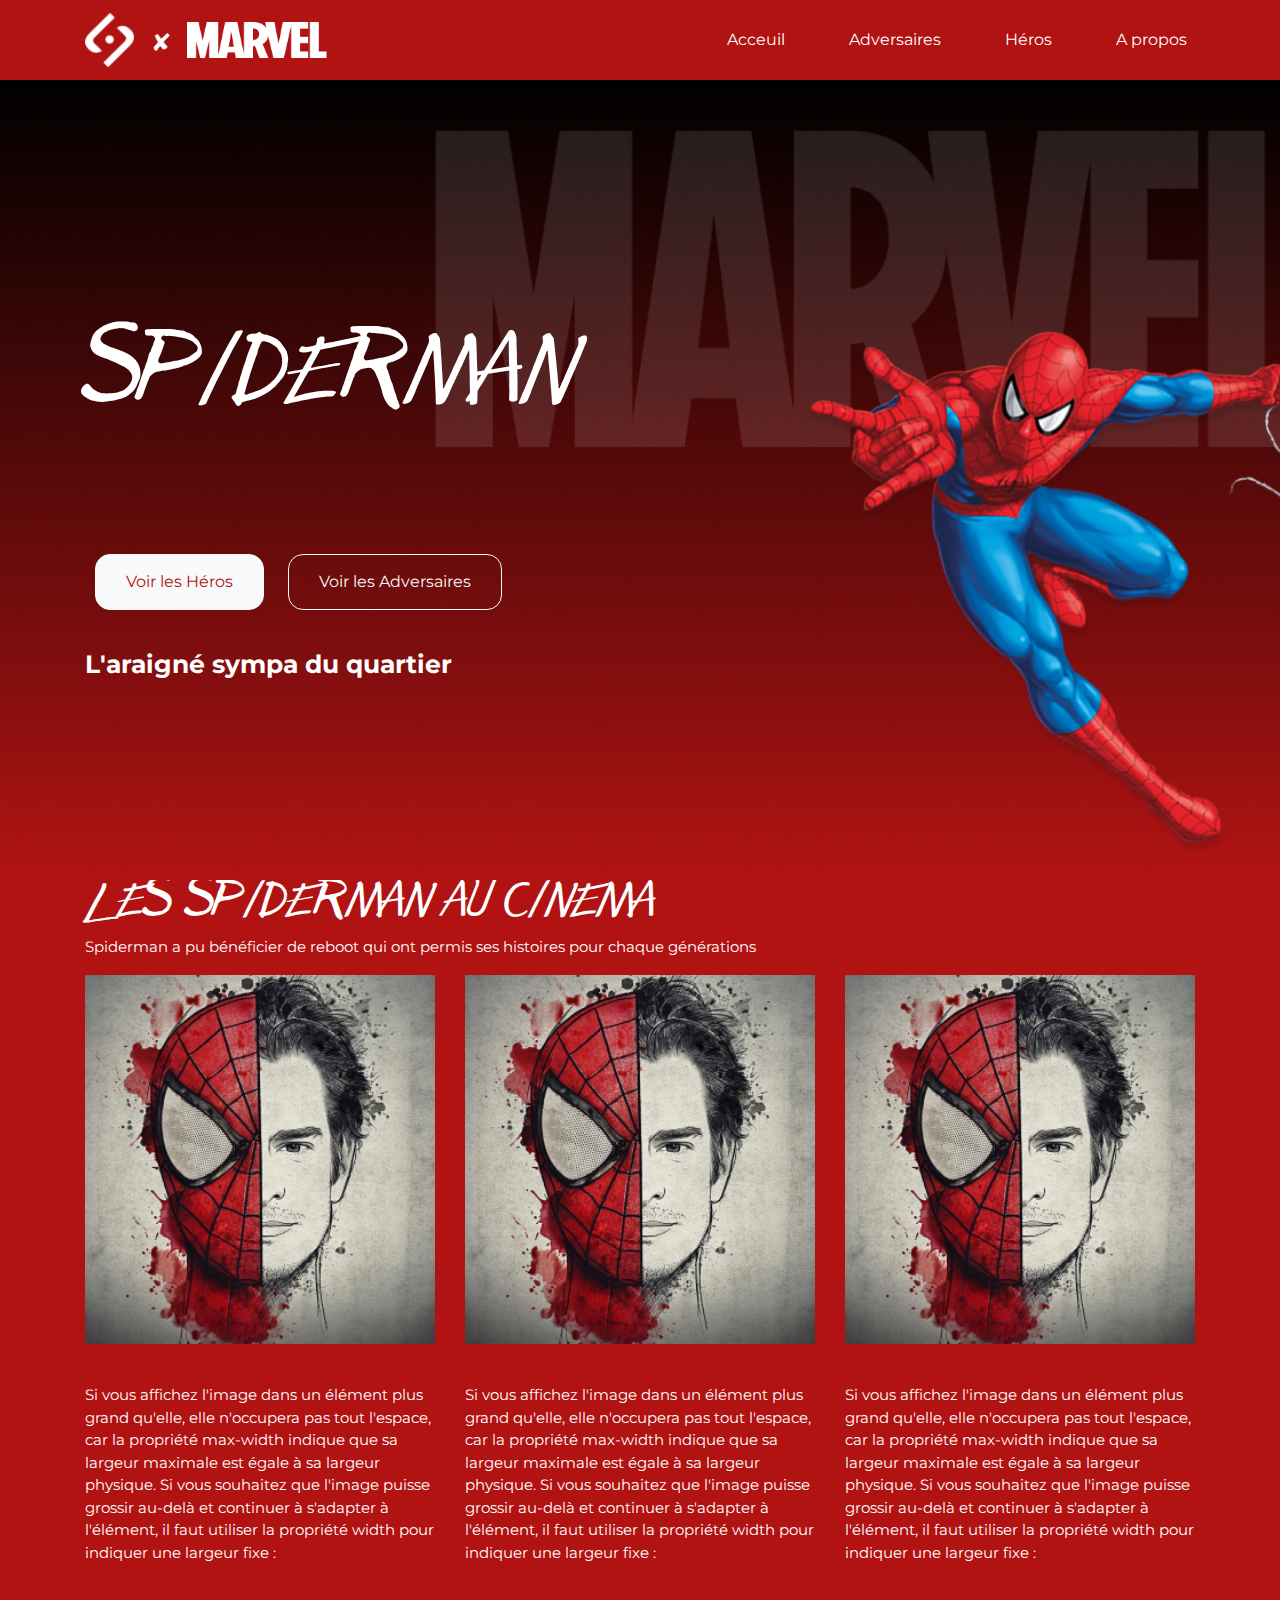
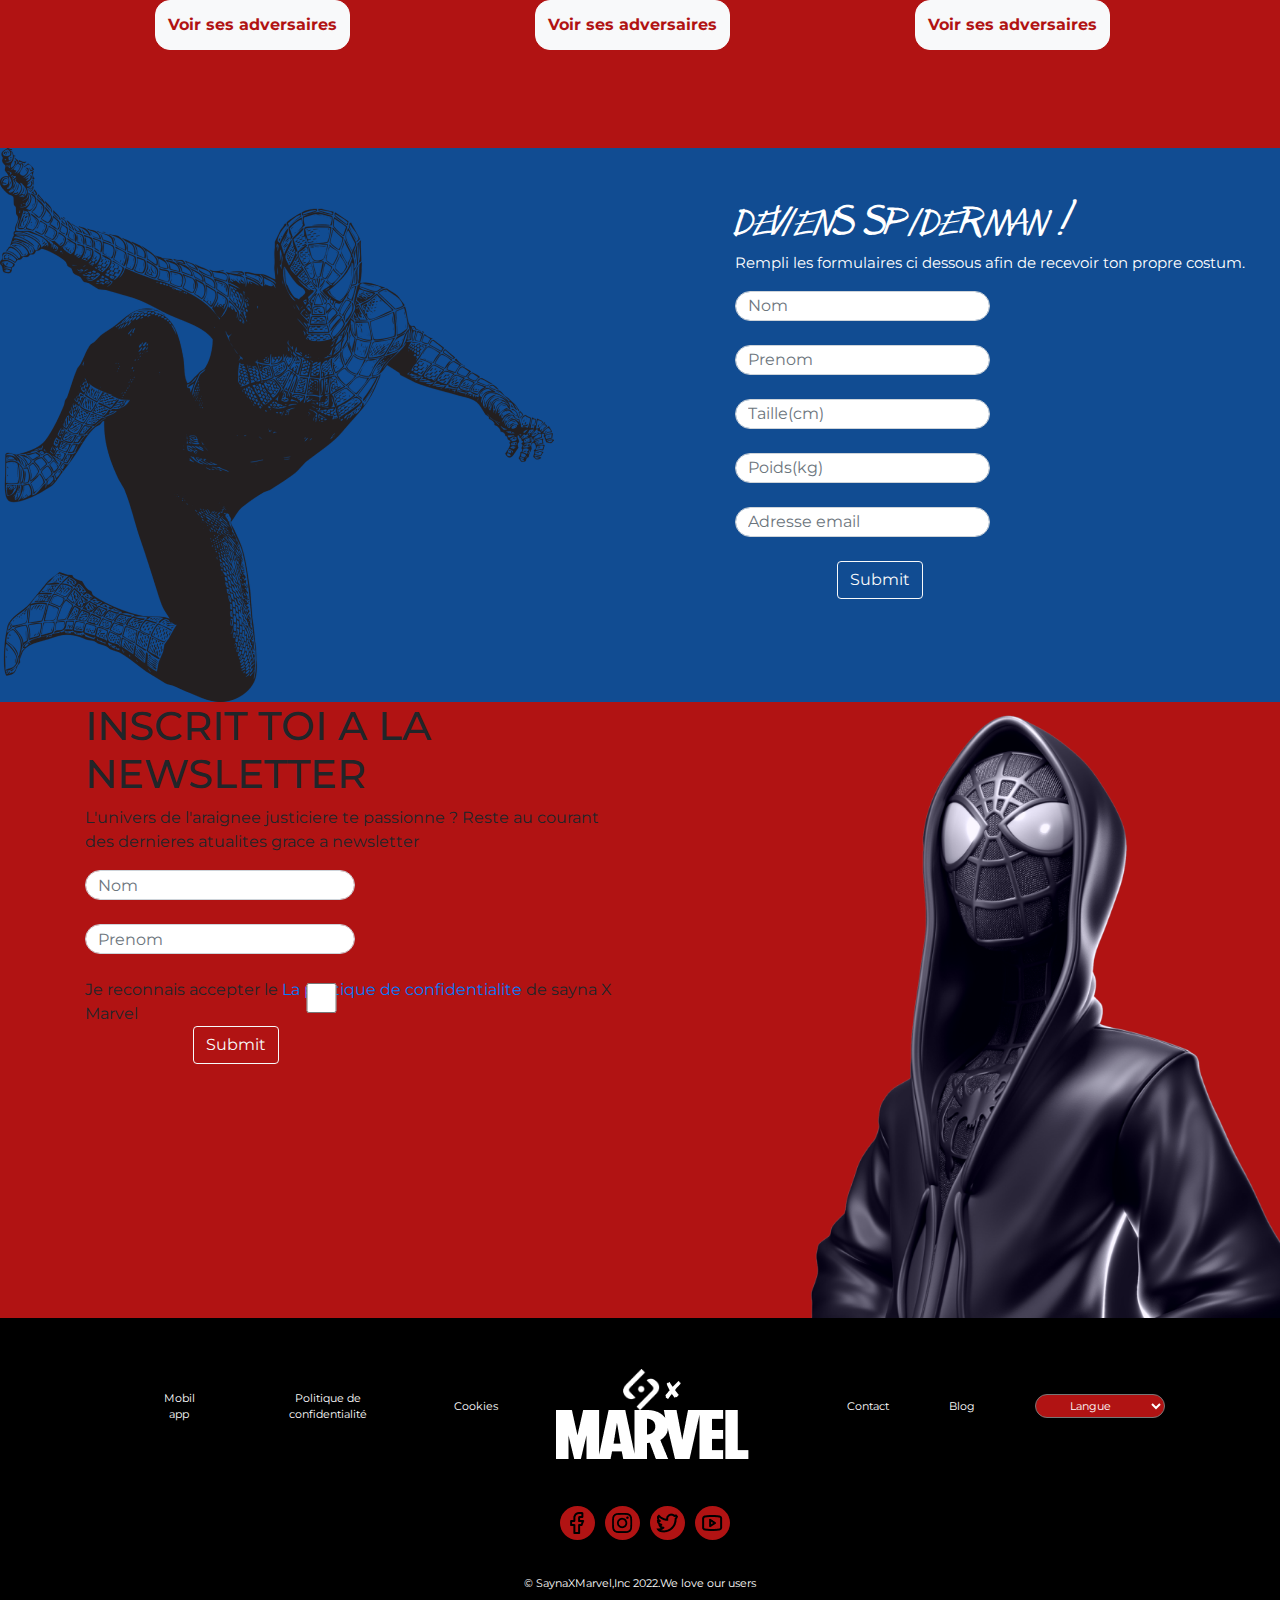
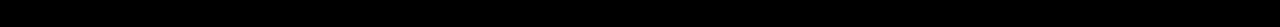
<file: index.html>
<!DOCTYPE html>
<html>
   <head>
      <meta charset="utf-8">
      <title>Exercice 4</title>
      <link rel="stylesheet" href="https://maxcdn.bootstrapcdn.com/bootstrap/4.0.0/css/bootstrap.min.css">
      <link href="Assets/style.css" rel="stylesheet">
   </head>
   <body>
      
      <nav class="navbar navbar-expand-sm">
         <div class="container">
         <a class="navbar-brand" href="#">

            <img src="Assets/Logo/logo1.png" style="width:50px;">

         </a>

         <a class="navbar-brand" href="#">

            <img src="Assets/Logo/logo2.png" style="width:20px;">


         </a>

         <a class="navbar-brand" href="#">

            <img src="Assets/Logo/logo3.png" style="width:140px;">

         </a>
         
         <!-- Right -->
         <ul class="navbar-nav ml-auto text-white ">
           <li class="nav-item">
              <a href="#"class="nav-link fw-bold">Acceuil</a>
           </li>
           <li class="nav-item">
              <a  href="adversaires.html" class="nav-link ml-5">Adversaires</a>
           </li>
           <li class="nav-item">
            <a  href="#" class="nav-link ml-5">Héros</a>
         </li>
         <li class="nav-item">
            <a  href="apropos.html" class="nav-link ml-5">A propos</a>
         </li>
         </ul>
      </div>
      </nav>

     <main>
         <section id="spiderman">
            <div class="container">

               <h1>SPIDERMAN</h1>
               <div class="button1">
               <button type="button" class="btn btn-light mb-3">Voir les Héros</button>
               <button type="button" class="btn btn-outline-light mb-3">Voir les Adversaires</button>
               </div>
               <p class="text-white">L'araigné sympa du quartier</p>


            </div>

         </section>

         <section id="cinema">
            <div class="container">

               <h1>LES SPIDERMAN AU CINEMA</h1>
               <p>Spiderman a pu bénéficier de reboot qui ont permis ses histoires pour chaque générations</p>

               <div class= "row">
                  <div class ="col">
                    <img src="Assets/Illustration/img2.png" alt="img2" style="width:100%; height:auto">
                    <p>Si vous affichez l'image dans un élément plus grand qu'elle, elle n'occupera pas tout l'espace, car la propriété max-width indique que sa largeur maximale est égale à sa largeur physique. Si vous souhaitez que l'image puisse grossir au-delà et continuer à s'adapter à l'élément, il faut utiliser la propriété width pour indiquer une largeur fixe :</p>

                     <button type="button" class="btn btn-light mb-2">Voir ses adversaires</button>

                  </div>

                 <div class ="col">
                    <img src="Assets/Illustration/img2.png" alt="img2" style="width:100%; height:auto">
                    <p>Si vous affichez l'image dans un élément plus grand qu'elle, elle n'occupera pas tout l'espace, car la propriété max-width indique que sa largeur maximale est égale à sa largeur physique. Si vous souhaitez que l'image puisse grossir au-delà et continuer à s'adapter à l'élément, il faut utiliser la propriété width pour indiquer une largeur fixe :</p>
                     <button type="button" class="btn btn-light mb-2">Voir ses adversaires</button>
                  </div>

                 <div class ="col">
                    <img src="Assets/Illustration/img2.png" alt="img2" style="width:100%; height:auto">
                    <p>Si vous affichez l'image dans un élément plus grand qu'elle, elle n'occupera pas tout l'espace, car la propriété max-width indique que sa largeur maximale est égale à sa largeur physique. Si vous souhaitez que l'image puisse grossir au-delà et continuer à s'adapter à l'élément, il faut utiliser la propriété width pour indiquer une largeur fixe :</p>
                     <button type="button" class="btn btn-light mb-2">Voir ses adversaires</button>
                  </div>

               </div>


            </div>

         </section>


         <section id="devenir">

            <div class="contenair">

              <div class="row">

              <div class="col">
                  <img src="Assets/Illustration/img5.png">
              </div>    

           <div class="col2" >

            <h1>DEVIENS SPIDERMAN !</h1>
            <p>Rempli les formulaires ci dessous afin de recevoir ton propre costum.</p>

             <div class="form-group">
                  <input type="text" id = "nom" class="form-control w-50" placeholder="Nom"> <br>
                 <input type="text" id = "prenom" class="form-control w-50" placeholder="Prenom"> <br>
                 <input type="number" id = "taille" class="form-control w-50" placeholder="Taille(cm)"> <br>
                <input type="number" id = "poids" class="form-control w-50" placeholder="Poids(kg)"> <br>
                 <input type="email" id = "email" class="form-control w-50" placeholder="Adresse email"> <br>
                 <button type="submit" class="btn btn-outline-light mb-4">Submit</button>
           </div>

           </div>


           <div>


           </section>

         <section id ="inscire">

                <div class="container">

                  <div class="row">

                    <div class=col>

                      <h1>INSCRIT TOI A LA NEWSLETTER</h1>
                      <p>L'univers de l'araignee justiciere te passionne ? Reste au courant des dernieres
                      atualites grace a newsletter</p>

                       <div class="form-group">
                  <input type="text" id = "nom" class="form-control w-50" placeholder="Nom"> <br>
                 <input type="text" id = "prenom" class="form-control w-50" placeholder="Prenom"> <br>
                 
                   <input class="form-check-input" type="checkbox" id="myCheck">
                  <label class="form-check-label" for="myCheck">
                  Je reconnais accepter le <a href="#">La politique de confidentialite </a> de sayna X Marvel
                  </label>
                  <button type="submit" class="btn btn-outline-light mb-4">Submit</button>
                        </div>

                    </div>

                     <div class=col>
                     <img src="Assets/Illustration/img6.png" alt="img6" style="width:143%;">

                     </div>





                  </div>




                </div>

         </section>
</main>

<footer>

   

      <div class="container">
         <div class="navigation-footer">
            <ul class="list1">
               <li><a href="#">Mobil app</a></li>
               <li><a href="#">Politique de confidentialité</a></li>
               <li><a href="#">Cookies</a></li>
            </ul>

         
         <div class="brand">
            <a href="#">
               <img src="Assets/Logo/logo1.png" width="15%" alt="">
               <img src="Assets/Logo/logo2.png" alt="15%">
               <img src="Assets/Logo/logo3.png" alt="10%">

            </a>

         </div>

         <ul class="list2">
            <li><a href="#">Contact</a></li>
            <li><a href="#">Blog</a></li>
            <li>
               <select class="form-select"> 
                  <option selected="">Langue</option>
                  <option value="MAlagasy">MAlagasy</option>
                  <option value="Anglais">Anglais</option>
                  <option value="Francais">Francais</option>

               </select>

            </li>
         </ul>

      </div>

         <div class="media">
            <img src="Assets/Logo/logof.png" alt="">
            <img src="Assets/Logo/logoi.png" alt="">
            <img src="Assets/Logo/logot.png" alt="">  
            <img src="Assets/Logo/logoy.png" alt="">
         </div>

         <div class="copiright">
            <p>&copy; SaynaXMarvel,Inc 2022.We love our users</p>

         </div>


      </div>





</footer>  

     
      <script src="https://code.jquery.com/jquery-3.2.1.slim.min.js"></script>
      <script src="https://cdnjs.cloudflare.com/ajax/libs/popper.js/1.12.9/umd/popper.min.js"></script>
      <script src="https://maxcdn.bootstrapcdn.com/bootstrap/4.0.0/js/bootstrap.min.js"></script>
   

   </body>
</html>
</file>
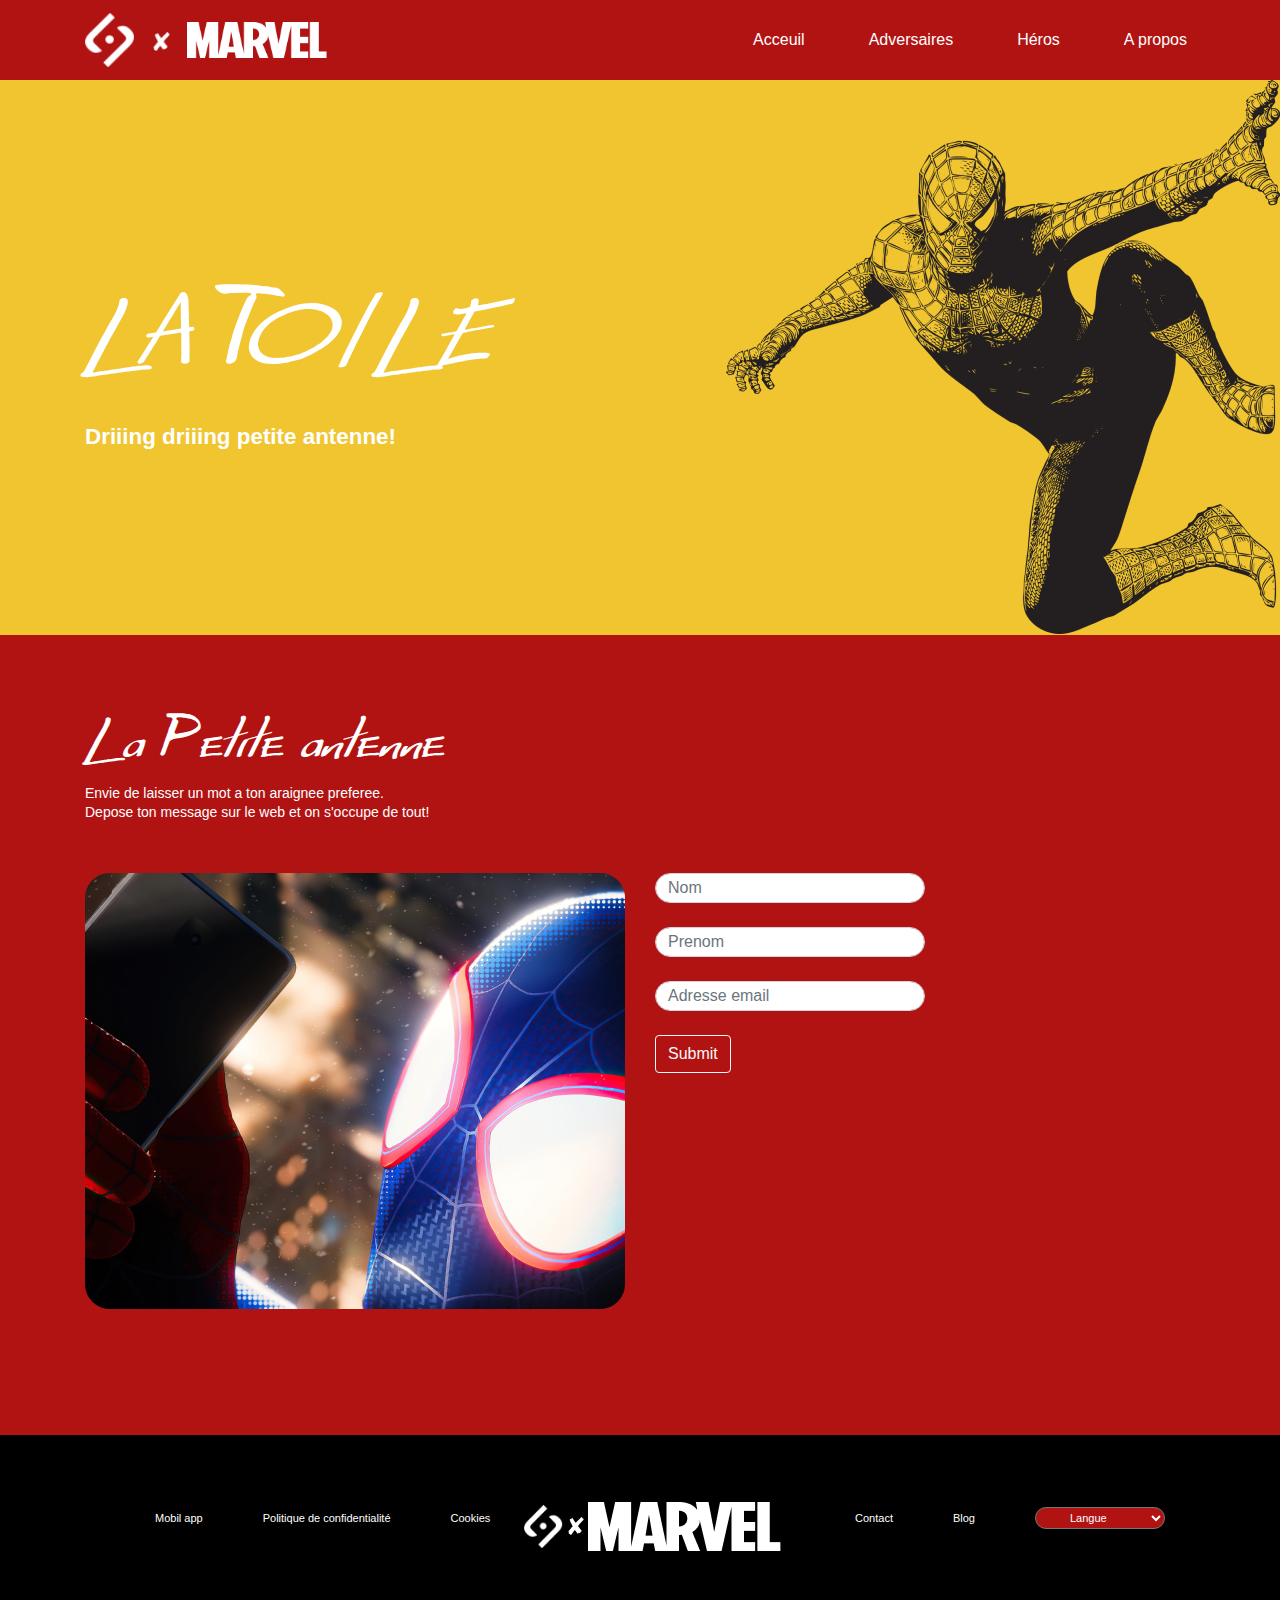
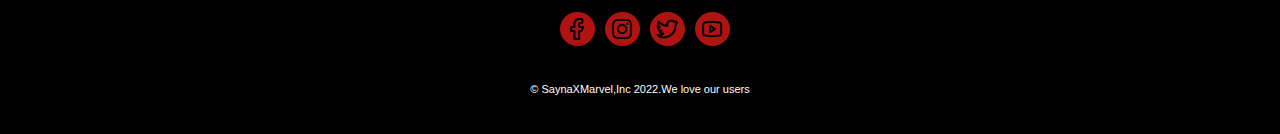
<file: apropos.html>
<!DOCTYPE html>
<html>
   <head>
      <meta charset="utf-8">
      <title>Navbar Example</title>
      <link rel="stylesheet" href="https://cdnjs.cloudflare.com/ajax/libs/font-awesome/6.1.1/css/all.min.css" integrity="sha512-KfkfwYDsLkIlwQp6LFnl8zNdLGxu9YAA1QvwINks4PhcElQSvqcyVLLD9aMhXd13uQjoXtEKNosOWaZqXgel0g==" crossorigin="anonymous" referrerpolicy="no-referrer" />
      <link rel="stylesheet" href="https://maxcdn.bootstrapcdn.com/bootstrap/4.0.0/css/bootstrap.min.css">
      <link href="Assets/css/apropos.css" rel="stylesheet">
   </head>

   <body>

    <section id="nav-adversaire">
      
      <nav class="navbar navbar-expand-sm ">
         <div class="container">
         <a class="navbar-brand" href="#">

            <img src="Assets/Logo/logo1.png" style="width:50px;">

         </a>

         <a class="navbar-brand" href="#">

            <img src="Assets/Logo/logo2.png" style="width:20px;">


         </a>

         <a class="navbar-brand" href="#">

            <img src="Assets/Logo/logo3.png" style="width:140px;">

         </a>
         
         <!-- Right -->
         <ul class="navbar-nav ml-auto text-white ">
           <li class="nav-item">
              <a class="nav-link fw-bold">Acceuil</a>
           </li>
           <li class="nav-item">
              <a class="nav-link ml-5">Adversaires</a>
           </li>
           <li class="nav-item">
            <a class="nav-link ml-5">Héros</a>
         </li>
         <li class="nav-item">
            <a class="nav-link ml-5">A propos</a>
         </li>
         </ul>
      </div>
      </nav>

 <main>

         <section id="vilains">

             <div class="image-rotate"></div>

              <div class="container box">

                 <h1>LA TOILE</h1> <br>
              
               <p class= " description text-white">Driiing driiing petite antenne!</p>

            </div>

          </section>


          <section id="antenne">
            <div class="container">
            <h1> La Petite antenne</h1> 
            <p>Envie de laisser un mot a ton araignee preferee.</p>
            <p class="p1">Depose ton message sur le web et on s'occupe de tout!</p>

            <div class="row"> 

              <div class="col col1">
                <img src="Assets/Illustration/img34.png">
              </div> 

             <div class="col col2">
                <div class="form-group">
                  <input type="text" id = "nom" class="form-control w-50" placeholder="Nom"> <br>
                 <input type="text" id = "prenom" class="form-control w-50" placeholder="Prenom"> <br>
                 <input type="email" id = "email" class="form-control w-50" placeholder="Adresse email"> <br>
                 
                 <button type="submit" class="btn btn-outline-light mb-4">Submit</button>
               </div>
             </div> 

            </div>

            </div>

          </section>

</main> 


<footer>

   

      <div class="container">
         <div class="navigation-footer">
            <ul class="list1">
               <li><a href="#">Mobil app</a></li>
               <li><a href="#">Politique de confidentialité</a></li>
               <li><a href="#">Cookies</a></li>
            </ul>

         
         <div class="brand">
            <a href="#">
               <img src="Assets/Logo/logo1.png" width="15%" alt="">
               <img src="Assets/Logo/logo2.png" alt="15%">
               <img src="Assets/Logo/logo3.png" alt="10%">

            </a>

         </div>

         <ul class="list2">
            <li><a href="#">Contact</a></li>
            <li><a href="#">Blog</a></li>
            <li>
               <select class="form-select"> 
                  <option selected="">Langue</option>
                  <option value="MAlagasy">MAlagasy</option>
                  <option value="Anglais">Anglais</option>
                  <option value="Francais">Francais</option>

               </select>

            </li>
         </ul>

      </div>

         <div class="media">
            <img src="Assets/Logo/logof.png" alt="">
            <img src="Assets/Logo/logoi.png" alt="">
            <img src="Assets/Logo/logot.png" alt="">  
            <img src="Assets/Logo/logoy.png" alt="">
         </div>

         <div class="copiright">
            <p>&copy; SaynaXMarvel,Inc 2022.We love our users</p>

         </div>


      </div>





</footer>  

     
      <script src="https://code.jquery.com/jquery-3.2.1.slim.min.js"></script>
      <script src="https://cdnjs.cloudflare.com/ajax/libs/popper.js/1.12.9/umd/popper.min.js"></script>
      <script src="https://maxcdn.bootstrapcdn.com/bootstrap/4.0.0/js/bootstrap.min.js"></script>
   

   </body>
</html>
</file>
<file: Assets/style.css>
@import url('https://fonts.googleapis.com/css2?family=Courgette&family=Montserrat:wght@100;200;300;400;500;600;700;800&display=swap');

@font-face{
font-family: 'far_from_homecoming';
src: url(./police/Far-From-Homecoming-Updated.otf) format('Opentype');

}

:root{

 --red:#B11313;
 --blue:#114c92;
 --black:#000000;
 --yellow: #F1C530;
}

#container{

   width: 90%;
   margin: 0 auto;
   
}

body{
    font-family: Montserrat, sans-serif;
}


.navbar {
    background-color: var(--red);
}

#nav-adversaire .navbar{
 background-color: var(--yellow);
}
.navbar-nav a{
    color: white;
}
#spiderman .container h1{
    color:white;
    font-size: 80px;
    padding-top: 250px;
    font-family: 'far_from_homecoming'; 
}

#spiderman .button1{
    padding-top: 30px;

}


#spiderman p{
    padding-top: 20px;
    font-size: 25px;
    font-weight: bold;
   
}

#spiderman button{
    margin: 90px 10px;
    border-radius: 15px;
    padding: 15px 30px;
}


#spiderman{
    position: relative;
    background:url("./Illustration/img1.png");/*slide.jpg =>you image*/   
    width: 100%;
    height: 800px;
    background-size: cover;
    overflow: hidden;
}

#vilains{
    background:url("./Illustration/img7.png");/*slide.jpg =>you image*/   
    height: 600px;
    background-repeat: no-repeat;
    background-position: center;
    background-size: cover;
}

.btn-light{
    color: var(--red);
}

#cinema{
    background-color: var(--red);
}

#cinema h1 {
    font-family:'far_from_homecoming' ;
    color: white;
    font-size: 40px;
}

#cinema p{
    color: white;
    font-size: 15px;
}

#cinema .row .col p{

    margin-top: 40px;
}

#cinema .row .col button{
    margin-top: 20px;
    border-radius: 15px;
    padding: 12px;
    font-weight: bold;
    margin-left: 20%;
}

#cinema .row{
    padding-bottom: 90px;
}
#devenir{
    background-color: var(--blue);
}


#devenir h1{

    color: white;
    font-family: 'far_from_homecoming' ;
    margin-top: 60px;
    font-size: 30px;
}

#devenir p{
    color: white;
    font-size: 15px;
}

#devenir .col2{
    margin-right: 50px;
    float: right;
}
.form-group input{
    border-radius: 25px;
    height: 30px;
    width: 90%;
}

.form-group button{
    margin-left: 20%;
}

#inscire{
    background-color: var(--red);
}

footer{
    background-color: var(--black);
    padding: 20px 0;
}

footer{
    color: white;
    font-size: 11px;
    text-align: center;
}


.navigation-footer{
    display: flex;
    justify-content:space-between;
    align-items:center;
    padding: 2em 0;

}

.navigation-footer .list1, .navigation-footer .list2{
    display: flex;
    justify-content:space-between;
    align-items:center;
     list-style-type: none;
}






.navigation-footer li{
    padding: 30px;
}

.navigation-footer li a{
    color: white;
    text-decoration: none;

}


.navigation-footer .list2 .form-select{
    background-color: var(--red);
    border-radius: 50px;
    width: 130px;
    color: white;
    padding: 3px 30px;

}


#footer-adversaire .navigation-footer .list2 .form-select{
    background-color: var(--yellow);
    border-radius: 50px;
    width: 130px;
    color: white;
    padding: 3px 30px;

}




footer .media img{
    background-color: var(--red);
    color: white;
    padding: 5px;
    border-radius: 50%;
    margin-left: 10px;
}

#footer-adversaire .media img{
    background-color: var(--yellow);
    color: white;
    padding: 5px;
    border-radius: 50%;
    margin-left: 10px;
}


footer .media{
    padding:15px;
    margin-bottom: 20px;
     display: flex;
    justify-content:center;
    align-items:center;
    
}




#vilains h1{
    font-family: 'far_from_homecoming'; 
    font-size: 5em;
    font-weight: 100;
    color: white;  

}


#vilains .description{
    font-weight: bold;
    font-size: 1.4em;
}

#vilains .box{
    position: relative;
    top: 40%;
}

/** adversaire css **/
#card-section{
    background-color: #F1C530;
    padding-top: 30px;
}

#card-section .card{
    display: flex;
    justify-content: center;
    align-items: center;
    flex-wrap: wrap;
}

#card-section .card .card-hero{
  border : 6px solid black;
  border-bottom-left-radius: 50px;
  border-bottom-right-radius: 50px;
  width: 300px;
  height: 500px;
  margin: 20px;
  box-shadow: 0 4px 2px black;

}

#card-section .card .card-hero:hover{
    background-color: black;
    color:white;
    transform: scale(1.1);
    transition: all 0.3s ease;
}



#card-section .card .card-hero .card-image{

    background-color:  blue;
    height: 180px;
    background-size: cover;
    background-position: center;
    margin-bottom: 15px;
}

#card-section .card .card-hero .card-image-1{

    background-image : url(../images/images/photo3.jpg);

 }

 #card-section .card .card-hero .card-image-2{

    background-image : url(../images/images/photo4.jpg);

 }

 #card-section .card .card-hero .card-image-3{

    background-image : url(../images/images/photo2.jpg);

 }

#card-section .card .card-hero .card-content{
margin: 15px;
font-size: 15px;
    
}

#card-section .card .card-hero .card-title{
    text-align: center;
    font-weight: bold;

}

#card-section .card .card-hero .card-content p{
    margin-bottom: 10px;
    padding-bottom: 5px;

}

#card-section .card .card-hero .card-content span{
    font-weight: bold;
}

/** fin css adversaire **/
</file>
<file: Assets/css/apropos.css>
@import url('https://fonts.googleapis.com/css2?family=Courgette&family=Montserrat:wght@100;200;300;400;500;600;700;800&display=swap');

@font-face{
font-family: 'far_from_homecoming';
src: url(../police/Far-From-Homecoming-Updated.otf) format('Opentype');

}
:root{

 --red:#B11313;
 --blue:#114c92;
 --black:#000000;
 --yellow: #F1C530;
}
#container{

   width: 90%;
   margin: 0 auto;
   
}
.navbar {
    background-color: var(--red);
}

#nav-adversaire .navbar{
 background-color: var(--red);
}





footer{
    background-color: var(--black);
    padding: 20px 0;
}

footer{
    color: white;
    font-size: 11px;
    text-align: center;
}


.navigation-footer{
    display: flex;
    justify-content:space-between;
    align-items:center;
    padding: 2em 0;

}

.navigation-footer .list1, .navigation-footer .list2{
    display: flex;
    justify-content:space-between;
    align-items:center;
     list-style-type: none;
}


#vilains {
	background-color: var(--yellow);
	height: 555px;
   /*slide.jpg =>you image*/  
     background-position: center right;
     background-size: auto;
}

.image-rotate{
	 background-image:url("../Illustration/img5.png");
	 height: 600px;
    background-repeat: no-repeat;
    transform: scaleX(-1);
}




#vilains h1{
    font-family: 'far_from_homecoming'; 
    font-size: 5em;
    font-weight: 100;
    color: white;

}

#vilains .box p{
	margin: 0px;
}

#vilains .box{
	position: relative;
	top: -70%;
}


#vilains .description{
    font-weight: bold;
    font-size: 1.4em;
}


.navigation-footer li{
    padding: 30px;
}

.navigation-footer li a{
    color: white;
    text-decoration: none;

}


.navigation-footer .list2 .form-select{
    background-color: var(--red);
    border-radius: 50px;
    width: 130px;
    color: white;
    padding: 3px 30px;

}


#footer-adversaire .navigation-footer .list2 .form-select{
    background-color: var(--yellow);
    border-radius: 50px;
    width: 130px;
    color: white;
    padding: 3px 30px;

}




footer .media img{
    background-color: var(--red);
    color: white;
    padding: 5px;
    border-radius: 50%;
    margin-left: 10px;
}

#footer-adversaire .media img{
    background-color: var(--yellow);
    color: white;
    padding: 5px;
    border-radius: 50%;
    margin-left: 10px;
}


footer .media{
    padding:15px;
    margin-bottom: 20px;
     display: flex;
    justify-content:center;
    align-items:center;
    
}

#antenne{
	background-color: var(--red);
	height: 800px;
}

#antenne h1{
	padding-top: 80px;
	font-family: 'far_from_homecoming'; 
    font-size: 3em;
    font-weight: 100;
    color: white;

}


#antenne p{
   color: white;
   font-size: 14px;
   padding-top: 2px;

}

#antenne .p1{
	margin-top: -20px;
	margin-bottom: 50px;
}

#antenne .form-group{
	position: relative;
}

.form-group input{
    border-radius: 25px;
    height: 30px;
    width: 200px;
}

.form-group {
   
}
</file>
